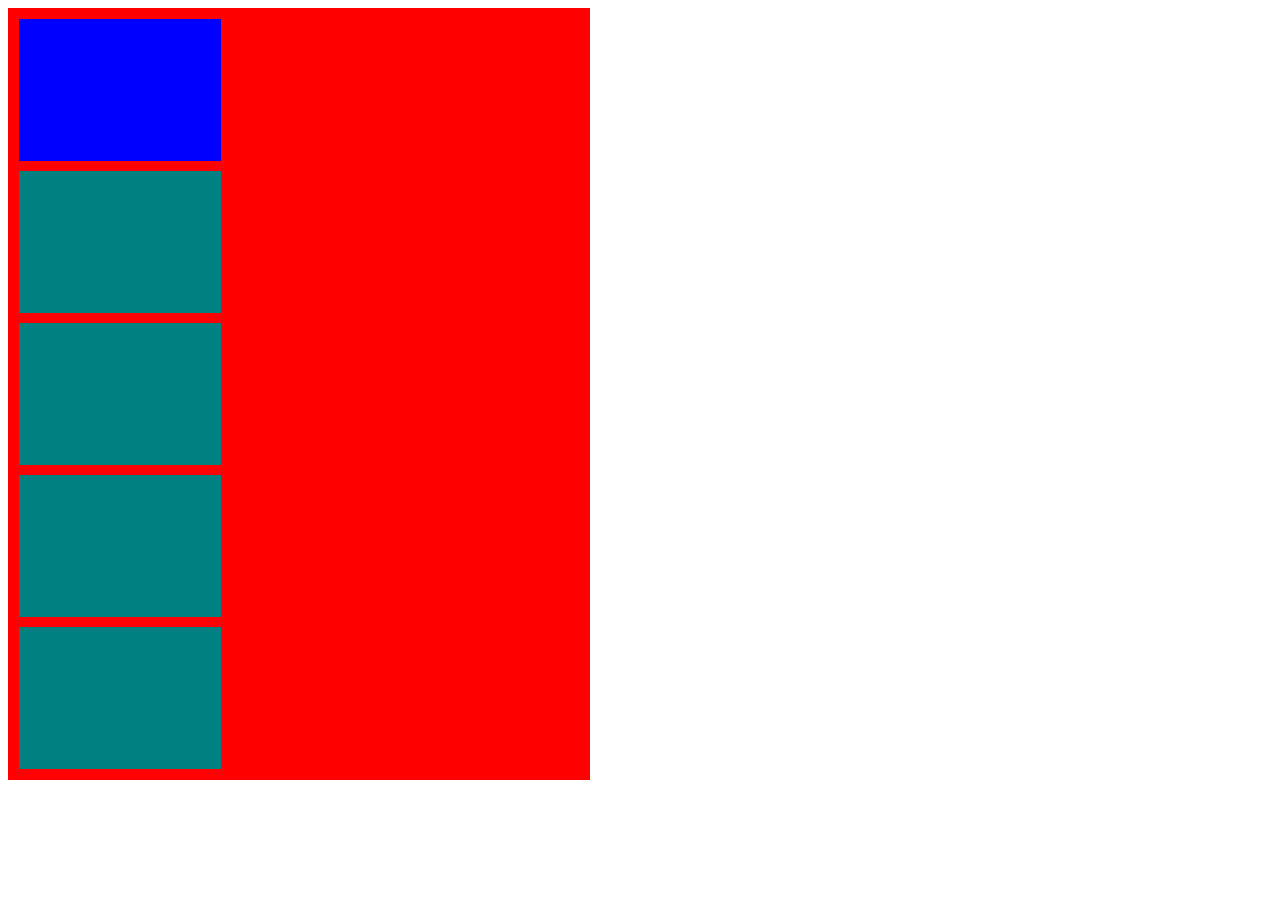
<file: lesson_4/position.html>
<!DOCTYPE html>
<html lang="en">
<head>
  <meta charset="UTF-8">
  <meta http-equiv="X-UA-Compatible" content="IE=edge">
  <meta name="viewport" content="width=device-width, initial-scale=1.0">
  <title>Position</title>
  <style>
    div {
      width: 580px;
      background: red;
      margin: 0;
      padding: 1px;
      border: 0;
      box-sizing: content-box;
      position: relative;
    }

    div div {
      width: 200px;
      height: 140px;
      background: blue;
      margin: 10px;
    }
    div.relative {
      position: static;
      top: 60px;
      left: 50px;
      z-index: 0;
    }
    .teal {
      background: teal;
    }
  </style>
</head>
<body>
  <div>
    <div class="relative"></div>
    <div class="teal"></div>
    <div class="teal"></div>
    <div class="teal"></div>
    <div class="teal"></div>
  </div>
</body>
</html>
</file>
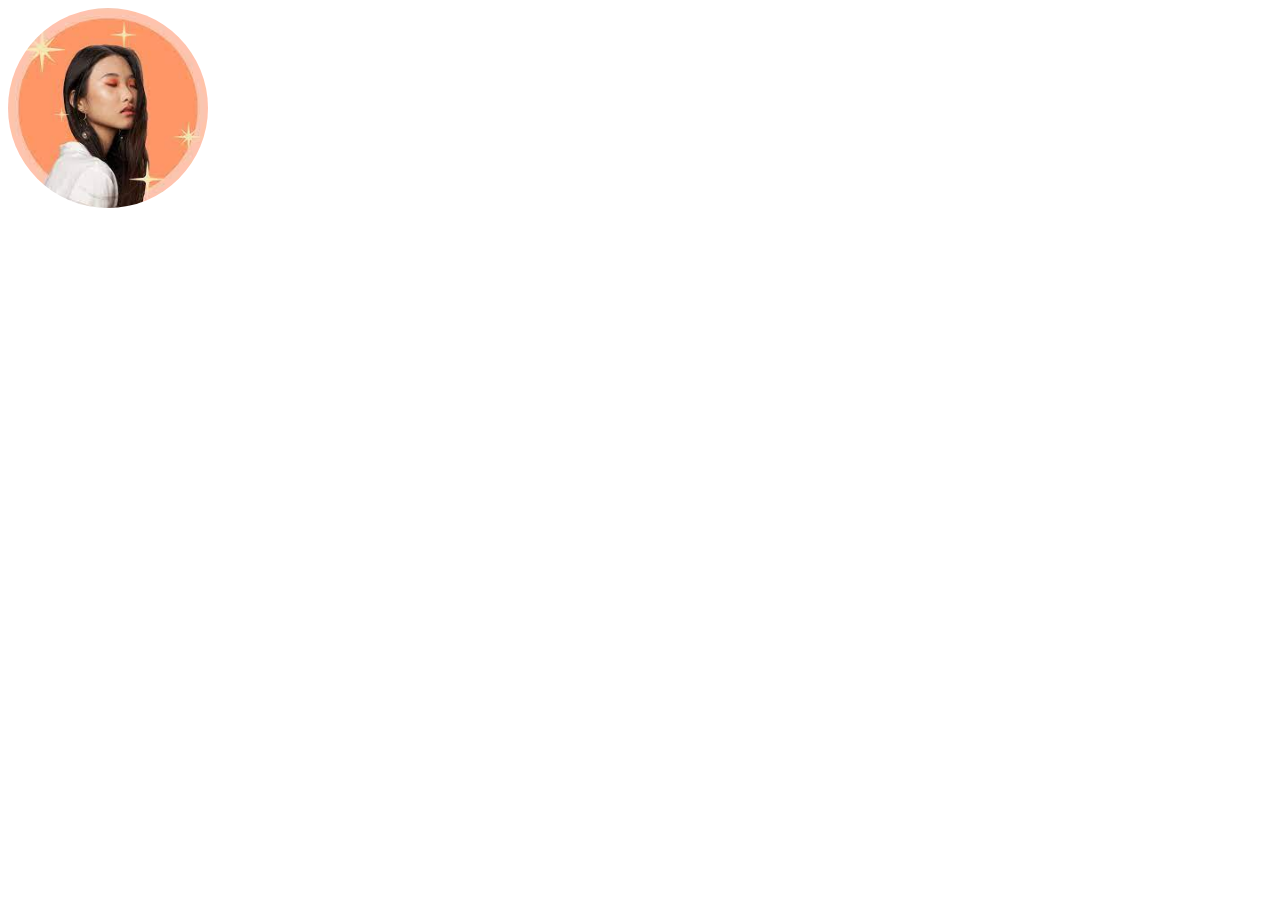
<file: lesson_5/background.html>
<!DOCTYPE html>
<html lang="en">
<head>
  <meta charset="UTF-8">
  <meta http-equiv="X-UA-Compatible" content="IE=edge">
  <meta name="viewport" content="width=device-width, initial-scale=1.0">
  <title>Document</title>
  <style>
    .round {
      width: 200px;
      height: 200px;
      border-radius: 50%;
      background-color: rebeccapurple;
      background: url('./assets/profile.jpg');
      background-position: center;
      background-size: auto 100%;
      /* overflow: hidden;
      position: relative; */
    }
    .round img {
      position: absolute;
      top: 50%;
      left: 50%;
      transform: translate(-50%, -50%);
    }
  </style>
</head>
<body>
  <!-- <img src="./assets/index.jpg"/> -->
  <div class="round">
    <!-- <img src="./assets/profile.jpg" width="300px"> -->
  </div>
</body>
</html>
</file>
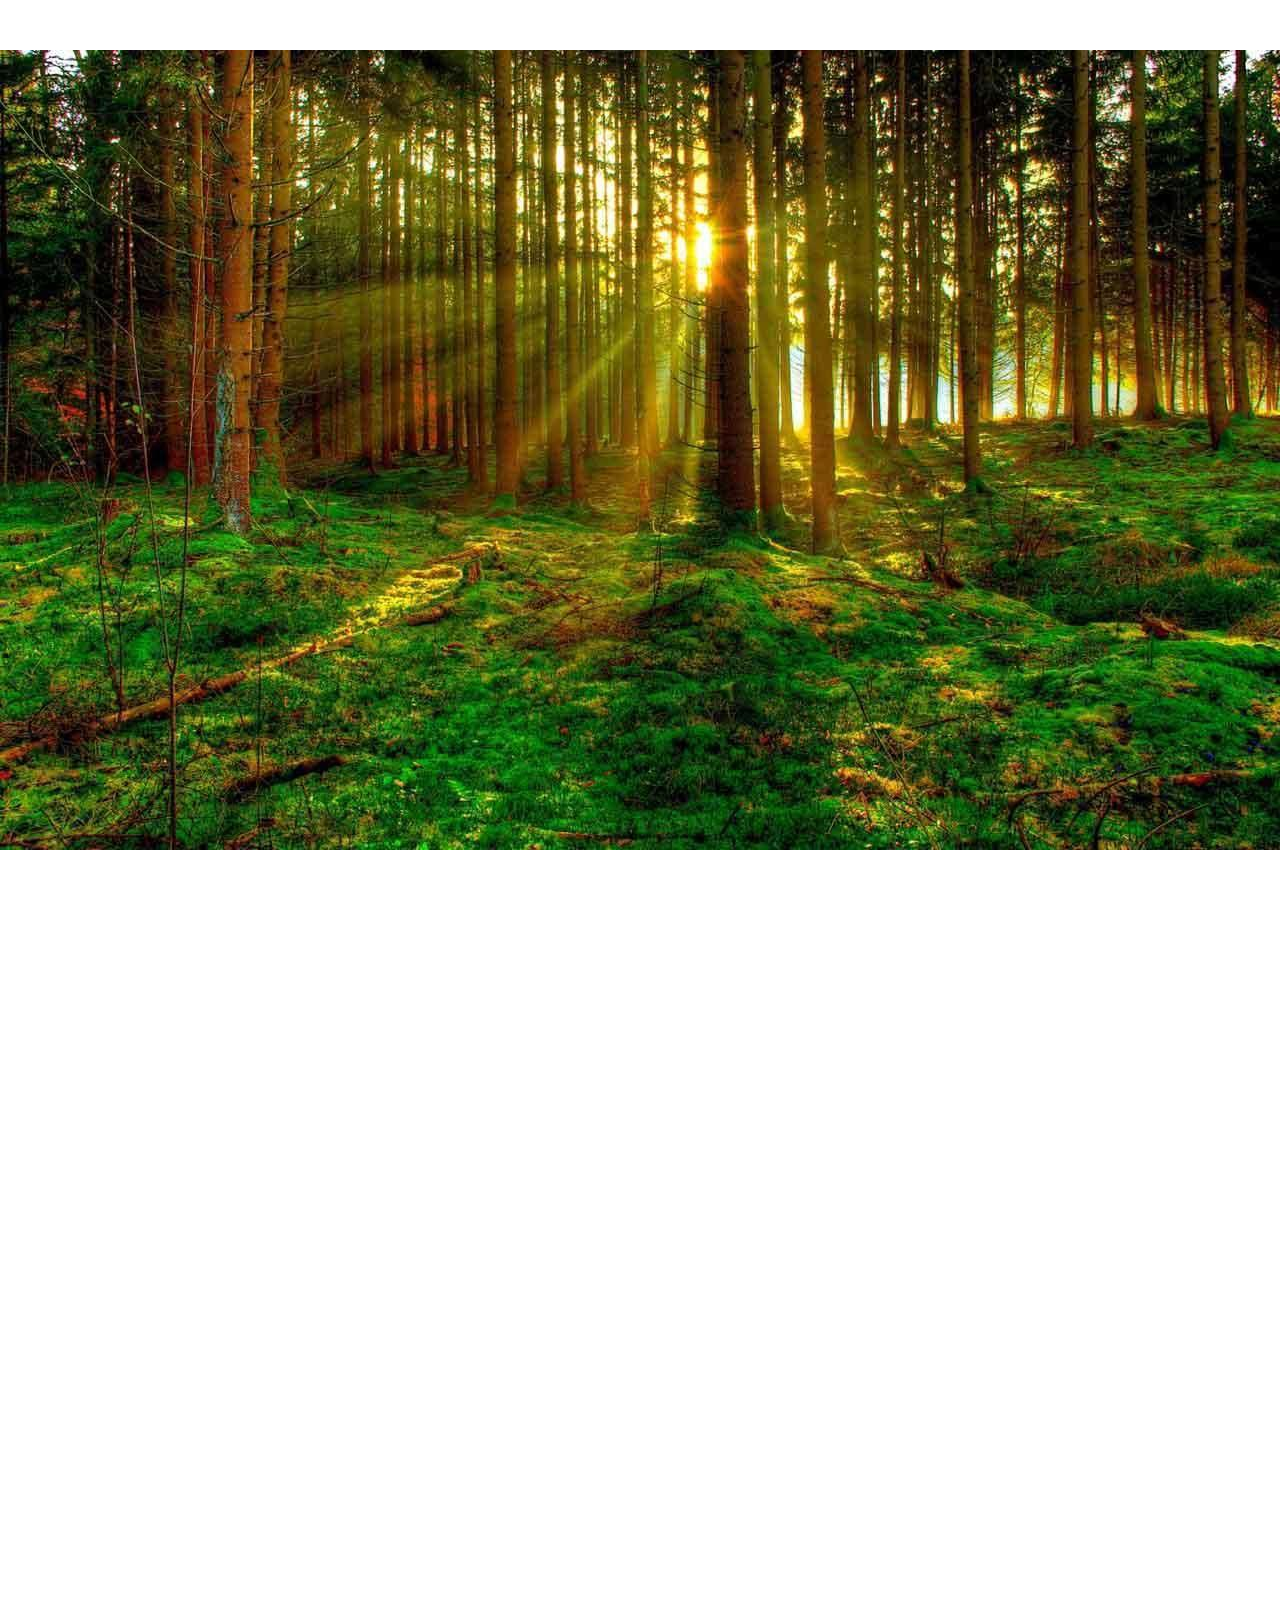
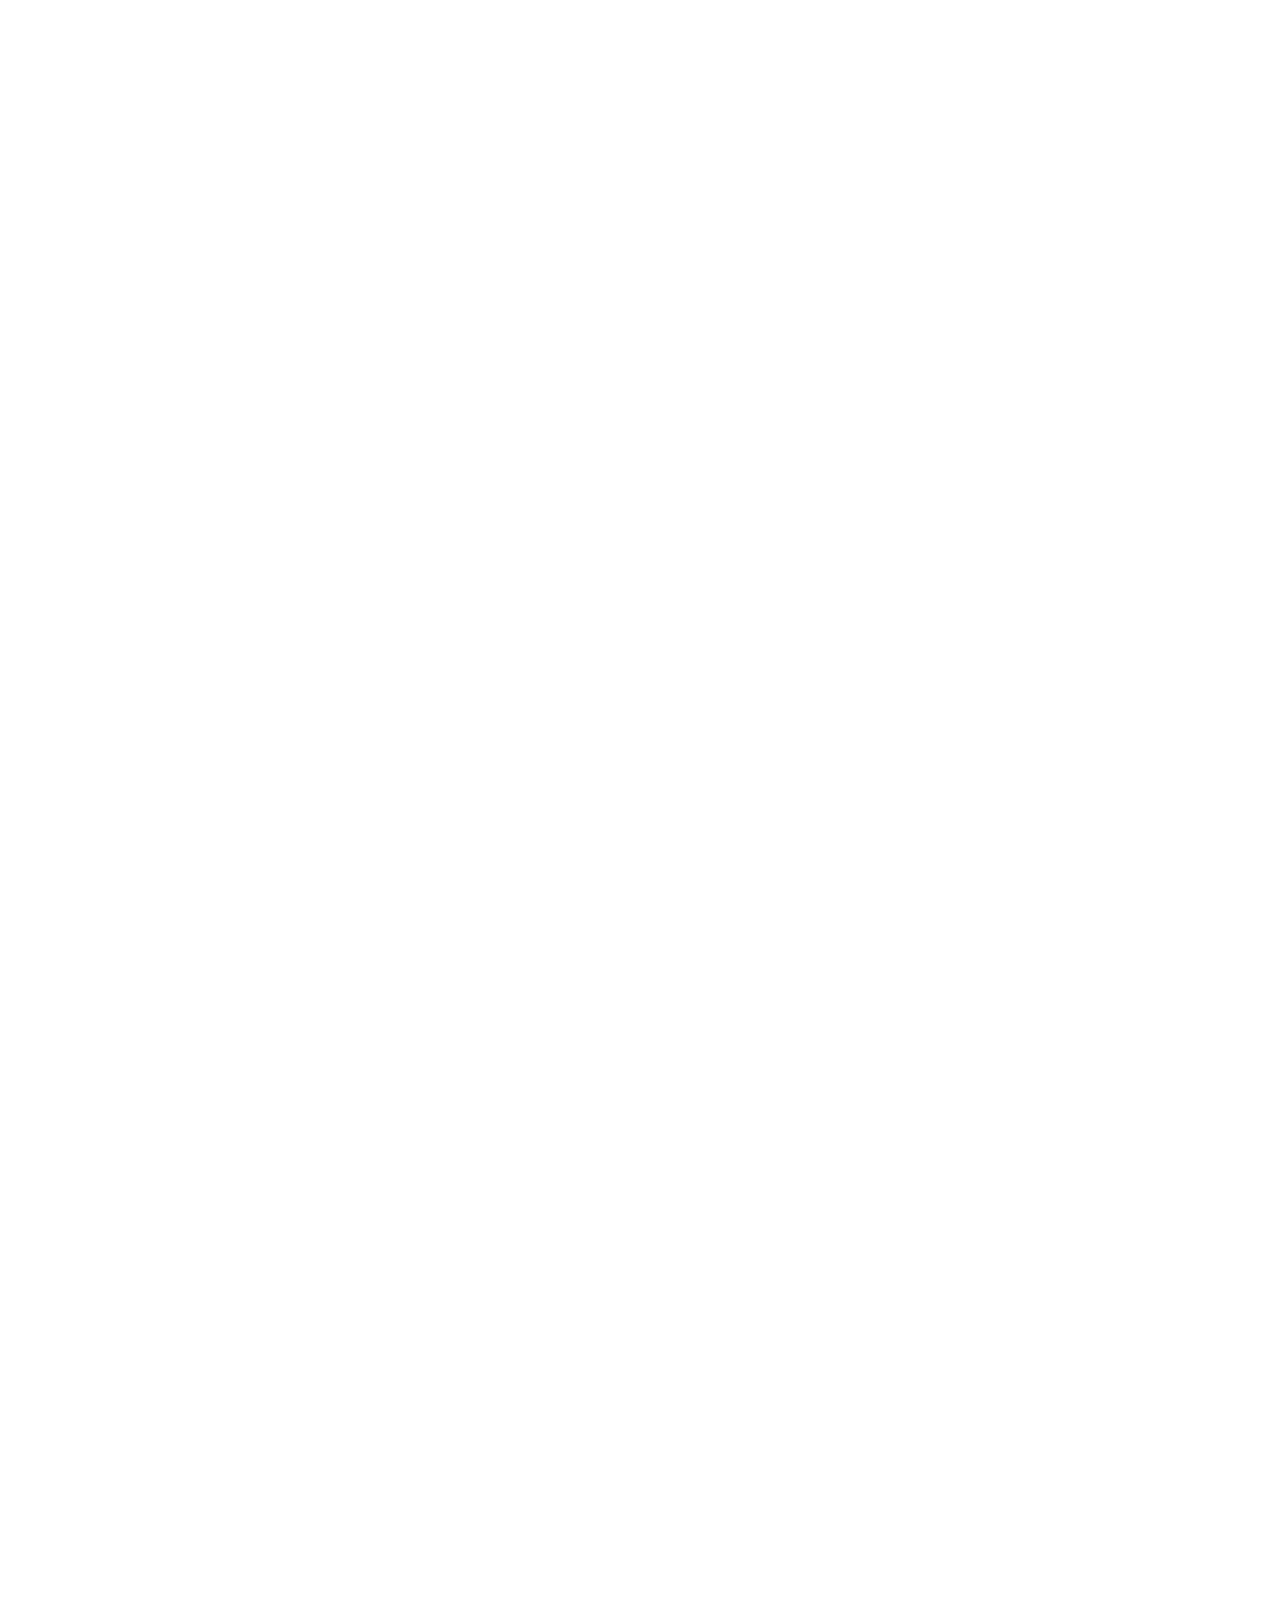
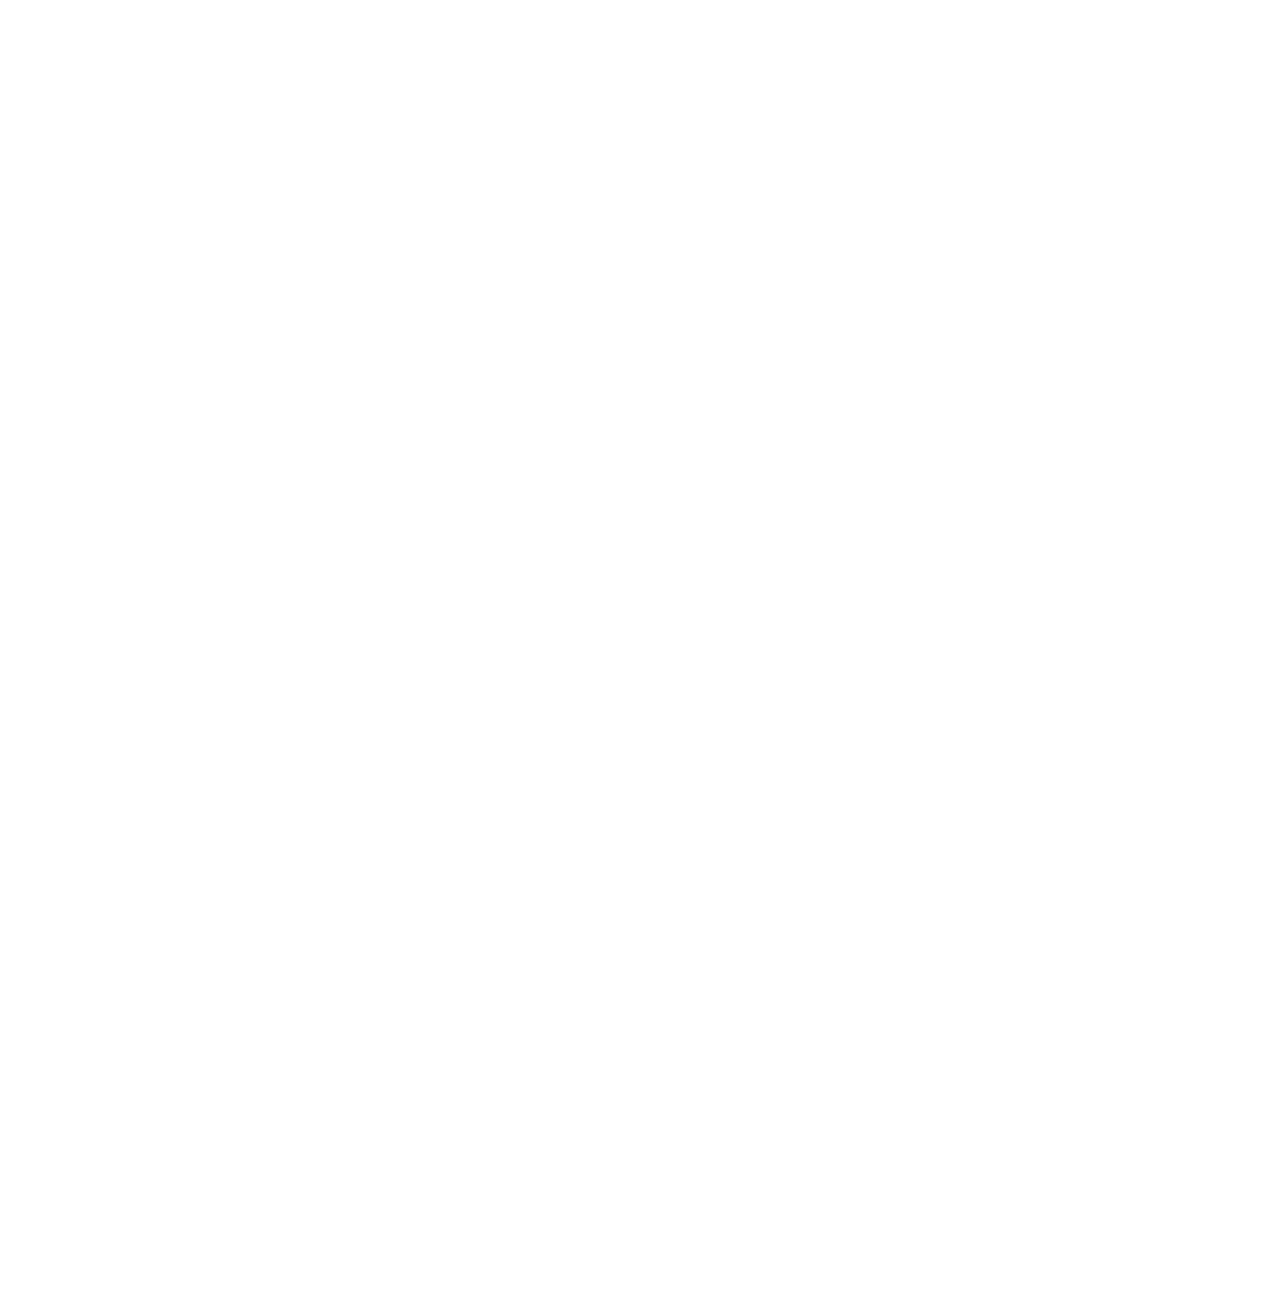
<file: lesson_5/full-background.html>
<!DOCTYPE html>
<html lang="en">
<head>
  <meta charset="UTF-8">
  <meta http-equiv="X-UA-Compatible" content="IE=edge">
  <meta name="viewport" content="width=device-width, initial-scale=1.0">
  <title>Document</title>
  <style>
    body {
      height: 500vh;
      background: url('./assets/forest.jpg');
      background-size: auto 800px;
      background-repeat: no-repeat;
      background-attachment: fixed;
      background-position: center center;
      transition: 10s;
    }
    body:hover {
      background-size: auto 1500px;
    }
  </style>
</head>
<body>
  
</body>
</html>
</file>
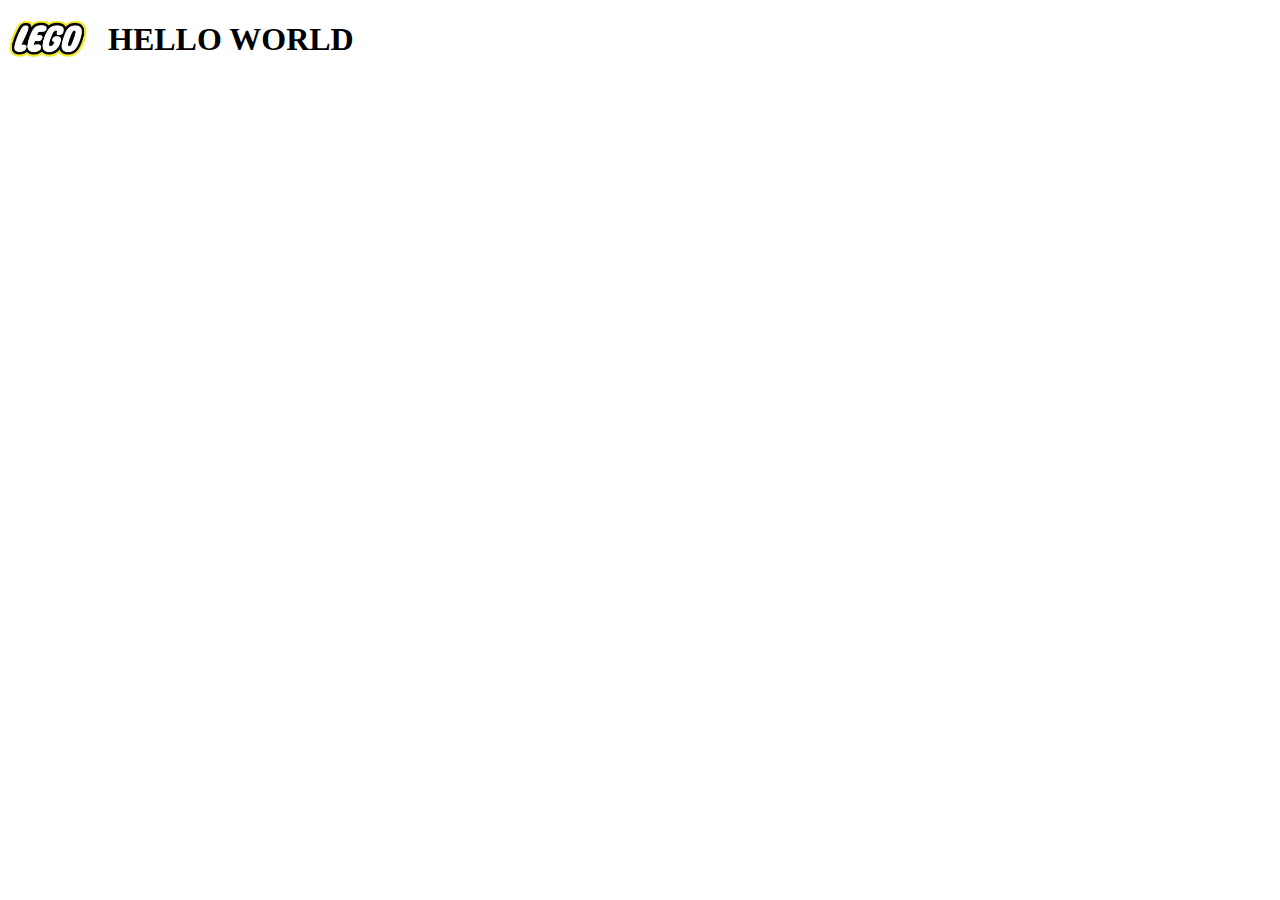
<file: lesson_5/logo.html>
<!DOCTYPE html>
<html lang="en">
<head>
  <meta charset="UTF-8">
  <meta http-equiv="X-UA-Compatible" content="IE=edge">
  <meta name="viewport" content="width=device-width, initial-scale=1.0">
  <title>Document</title>
  <style>
    h1 {
      font-family: Tahoma;
      text-transform: uppercase;
      padding-left: 100px;
      background-image: url('./assets/logo.jpg');
      background-position: center left;
      background-repeat: no-repeat;
      background-size: 80px auto;
    }
    /* h1 img {
      margin-bottom: -10px;
      height: 40px;
    } */
  </style>
</head>
<body>
  <h1>
    <!-- <img src="assets/logo.jpg"/> -->
    Hello world
  </h1>
</body>
</html>
</file>
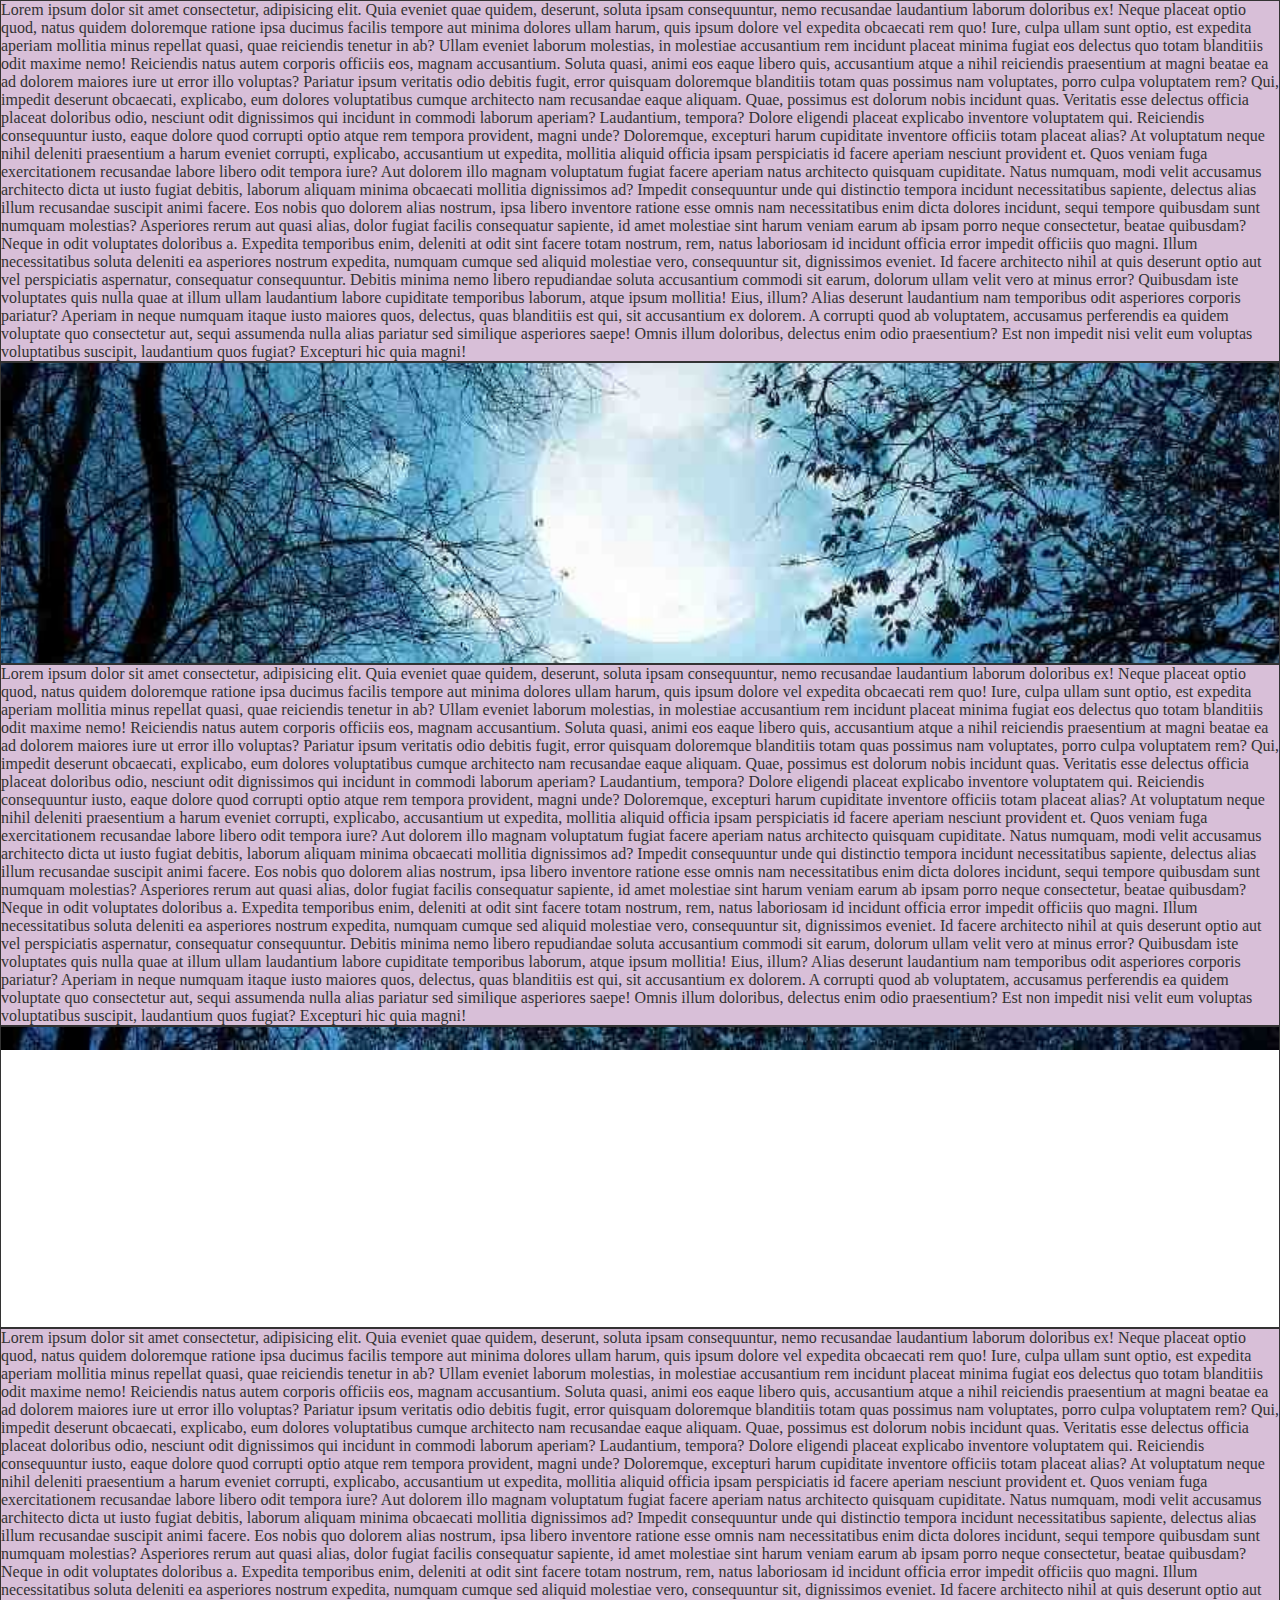
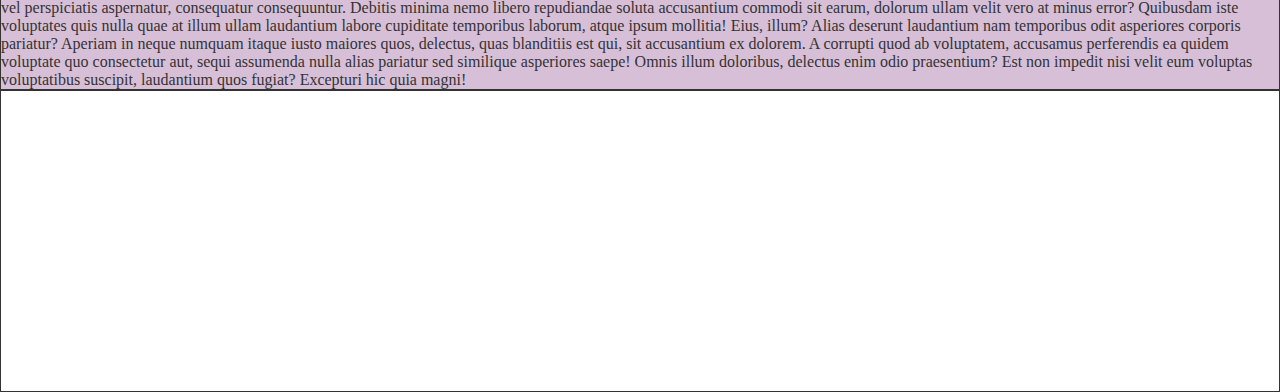
<file: lesson_5/parallax.html>
<!DOCTYPE html>
<html lang="en">
<head>
  <meta charset="UTF-8">
  <meta http-equiv="X-UA-Compatible" content="IE=edge">
  <meta name="viewport" content="width=device-width, initial-scale=1.0">
  <title>Document</title>
  <style>
    * {
      margin: 0;
      padding: 0;
      border: 0;
    }
    body {
      background-image: url('./assets//parallax.jpg');
      background-size: 100% auto;
      background-repeat: no-repeat;
      background-position: center center;
      background-attachment: fixed;
      transition: 25s;
    }
    body:hover {
      background-size: 150% auto;
    }
    .block {
      min-height: 300px;
      background-color: thistle;
      border: 1px solid;
      font-family: Tahoma;
      color: #333;
    }
    .block.transparent {
      background-color: transparent;
    }
  </style>
</head>
<body>
  <div class="block">
    Lorem ipsum dolor sit amet consectetur, adipisicing elit. Quia eveniet quae quidem, deserunt, soluta ipsam consequuntur, nemo recusandae laudantium laborum doloribus ex! Neque placeat optio quod, natus quidem doloremque ratione ipsa ducimus facilis tempore aut minima dolores ullam harum, quis ipsum dolore vel expedita obcaecati rem quo! Iure, culpa ullam sunt optio, est expedita aperiam mollitia minus repellat quasi, quae reiciendis tenetur in ab? Ullam eveniet laborum molestias, in molestiae accusantium rem incidunt placeat minima fugiat eos delectus quo totam blanditiis odit maxime nemo! Reiciendis natus autem corporis officiis eos, magnam accusantium. Soluta quasi, animi eos eaque libero quis, accusantium atque a nihil reiciendis praesentium at magni beatae ea ad dolorem maiores iure ut error illo voluptas? Pariatur ipsum veritatis odio debitis fugit, error quisquam doloremque blanditiis totam quas possimus nam voluptates, porro culpa voluptatem rem? Qui, impedit deserunt obcaecati, explicabo, eum dolores voluptatibus cumque architecto nam recusandae eaque aliquam. Quae, possimus est dolorum nobis incidunt quas. Veritatis esse delectus officia placeat doloribus odio, nesciunt odit dignissimos qui incidunt in commodi laborum aperiam? Laudantium, tempora? Dolore eligendi placeat explicabo inventore voluptatem qui. Reiciendis consequuntur iusto, eaque dolore quod corrupti optio atque rem tempora provident, magni unde? Doloremque, excepturi harum cupiditate inventore officiis totam placeat alias? At voluptatum neque nihil deleniti praesentium a harum eveniet corrupti, explicabo, accusantium ut expedita, mollitia aliquid officia ipsam perspiciatis id facere aperiam nesciunt provident et. Quos veniam fuga exercitationem recusandae labore libero odit tempora iure? Aut dolorem illo magnam voluptatum fugiat facere aperiam natus architecto quisquam cupiditate. Natus numquam, modi velit accusamus architecto dicta ut iusto fugiat debitis, laborum aliquam minima obcaecati mollitia dignissimos ad? Impedit consequuntur unde qui distinctio tempora incidunt necessitatibus sapiente, delectus alias illum recusandae suscipit animi facere. Eos nobis quo dolorem alias nostrum, ipsa libero inventore ratione esse omnis nam necessitatibus enim dicta dolores incidunt, sequi tempore quibusdam sunt numquam molestias? Asperiores rerum aut quasi alias, dolor fugiat facilis consequatur sapiente, id amet molestiae sint harum veniam earum ab ipsam porro neque consectetur, beatae quibusdam? Neque in odit voluptates doloribus a. Expedita temporibus enim, deleniti at odit sint facere totam nostrum, rem, natus laboriosam id incidunt officia error impedit officiis quo magni. Illum necessitatibus soluta deleniti ea asperiores nostrum expedita, numquam cumque sed aliquid molestiae vero, consequuntur sit, dignissimos eveniet. Id facere architecto nihil at quis deserunt optio aut vel perspiciatis aspernatur, consequatur consequuntur. Debitis minima nemo libero repudiandae soluta accusantium commodi sit earum, dolorum ullam velit vero at minus error? Quibusdam iste voluptates quis nulla quae at illum ullam laudantium labore cupiditate temporibus laborum, atque ipsum mollitia! Eius, illum? Alias deserunt laudantium nam temporibus odit asperiores corporis pariatur? Aperiam in neque numquam itaque iusto maiores quos, delectus, quas blanditiis est qui, sit accusantium ex dolorem. A corrupti quod ab voluptatem, accusamus perferendis ea quidem voluptate quo consectetur aut, sequi assumenda nulla alias pariatur sed similique asperiores saepe! Omnis illum doloribus, delectus enim odio praesentium? Est non impedit nisi velit eum voluptas voluptatibus suscipit, laudantium quos fugiat? Excepturi hic quia magni!
  </div>
  <div class="block transparent"></div>
  <div class="block">
        Lorem ipsum dolor sit amet consectetur, adipisicing elit. Quia eveniet quae quidem, deserunt, soluta ipsam consequuntur, nemo recusandae laudantium laborum doloribus ex! Neque placeat optio quod, natus quidem doloremque ratione ipsa ducimus facilis tempore aut minima dolores ullam harum, quis ipsum dolore vel expedita obcaecati rem quo! Iure, culpa ullam sunt optio, est expedita aperiam mollitia minus repellat quasi, quae reiciendis tenetur in ab? Ullam eveniet laborum molestias, in molestiae accusantium rem incidunt placeat minima fugiat eos delectus quo totam blanditiis odit maxime nemo! Reiciendis natus autem corporis officiis eos, magnam accusantium. Soluta quasi, animi eos eaque libero quis, accusantium atque a nihil reiciendis praesentium at magni beatae ea ad dolorem maiores iure ut error illo voluptas? Pariatur ipsum veritatis odio debitis fugit, error quisquam doloremque blanditiis totam quas possimus nam voluptates, porro culpa voluptatem rem? Qui, impedit deserunt obcaecati, explicabo, eum dolores voluptatibus cumque architecto nam recusandae eaque aliquam. Quae, possimus est dolorum nobis incidunt quas. Veritatis esse delectus officia placeat doloribus odio, nesciunt odit dignissimos qui incidunt in commodi laborum aperiam? Laudantium, tempora? Dolore eligendi placeat explicabo inventore voluptatem qui. Reiciendis consequuntur iusto, eaque dolore quod corrupti optio atque rem tempora provident, magni unde? Doloremque, excepturi harum cupiditate inventore officiis totam placeat alias? At voluptatum neque nihil deleniti praesentium a harum eveniet corrupti, explicabo, accusantium ut expedita, mollitia aliquid officia ipsam perspiciatis id facere aperiam nesciunt provident et. Quos veniam fuga exercitationem recusandae labore libero odit tempora iure? Aut dolorem illo magnam voluptatum fugiat facere aperiam natus architecto quisquam cupiditate. Natus numquam, modi velit accusamus architecto dicta ut iusto fugiat debitis, laborum aliquam minima obcaecati mollitia dignissimos ad? Impedit consequuntur unde qui distinctio tempora incidunt necessitatibus sapiente, delectus alias illum recusandae suscipit animi facere. Eos nobis quo dolorem alias nostrum, ipsa libero inventore ratione esse omnis nam necessitatibus enim dicta dolores incidunt, sequi tempore quibusdam sunt numquam molestias? Asperiores rerum aut quasi alias, dolor fugiat facilis consequatur sapiente, id amet molestiae sint harum veniam earum ab ipsam porro neque consectetur, beatae quibusdam? Neque in odit voluptates doloribus a. Expedita temporibus enim, deleniti at odit sint facere totam nostrum, rem, natus laboriosam id incidunt officia error impedit officiis quo magni. Illum necessitatibus soluta deleniti ea asperiores nostrum expedita, numquam cumque sed aliquid molestiae vero, consequuntur sit, dignissimos eveniet. Id facere architecto nihil at quis deserunt optio aut vel perspiciatis aspernatur, consequatur consequuntur. Debitis minima nemo libero repudiandae soluta accusantium commodi sit earum, dolorum ullam velit vero at minus error? Quibusdam iste voluptates quis nulla quae at illum ullam laudantium labore cupiditate temporibus laborum, atque ipsum mollitia! Eius, illum? Alias deserunt laudantium nam temporibus odit asperiores corporis pariatur? Aperiam in neque numquam itaque iusto maiores quos, delectus, quas blanditiis est qui, sit accusantium ex dolorem. A corrupti quod ab voluptatem, accusamus perferendis ea quidem voluptate quo consectetur aut, sequi assumenda nulla alias pariatur sed similique asperiores saepe! Omnis illum doloribus, delectus enim odio praesentium? Est non impedit nisi velit eum voluptas voluptatibus suscipit, laudantium quos fugiat? Excepturi hic quia magni!
  </div>
  <div class="block transparent"></div>
  <div class="block">
        Lorem ipsum dolor sit amet consectetur, adipisicing elit. Quia eveniet quae quidem, deserunt, soluta ipsam consequuntur, nemo recusandae laudantium laborum doloribus ex! Neque placeat optio quod, natus quidem doloremque ratione ipsa ducimus facilis tempore aut minima dolores ullam harum, quis ipsum dolore vel expedita obcaecati rem quo! Iure, culpa ullam sunt optio, est expedita aperiam mollitia minus repellat quasi, quae reiciendis tenetur in ab? Ullam eveniet laborum molestias, in molestiae accusantium rem incidunt placeat minima fugiat eos delectus quo totam blanditiis odit maxime nemo! Reiciendis natus autem corporis officiis eos, magnam accusantium. Soluta quasi, animi eos eaque libero quis, accusantium atque a nihil reiciendis praesentium at magni beatae ea ad dolorem maiores iure ut error illo voluptas? Pariatur ipsum veritatis odio debitis fugit, error quisquam doloremque blanditiis totam quas possimus nam voluptates, porro culpa voluptatem rem? Qui, impedit deserunt obcaecati, explicabo, eum dolores voluptatibus cumque architecto nam recusandae eaque aliquam. Quae, possimus est dolorum nobis incidunt quas. Veritatis esse delectus officia placeat doloribus odio, nesciunt odit dignissimos qui incidunt in commodi laborum aperiam? Laudantium, tempora? Dolore eligendi placeat explicabo inventore voluptatem qui. Reiciendis consequuntur iusto, eaque dolore quod corrupti optio atque rem tempora provident, magni unde? Doloremque, excepturi harum cupiditate inventore officiis totam placeat alias? At voluptatum neque nihil deleniti praesentium a harum eveniet corrupti, explicabo, accusantium ut expedita, mollitia aliquid officia ipsam perspiciatis id facere aperiam nesciunt provident et. Quos veniam fuga exercitationem recusandae labore libero odit tempora iure? Aut dolorem illo magnam voluptatum fugiat facere aperiam natus architecto quisquam cupiditate. Natus numquam, modi velit accusamus architecto dicta ut iusto fugiat debitis, laborum aliquam minima obcaecati mollitia dignissimos ad? Impedit consequuntur unde qui distinctio tempora incidunt necessitatibus sapiente, delectus alias illum recusandae suscipit animi facere. Eos nobis quo dolorem alias nostrum, ipsa libero inventore ratione esse omnis nam necessitatibus enim dicta dolores incidunt, sequi tempore quibusdam sunt numquam molestias? Asperiores rerum aut quasi alias, dolor fugiat facilis consequatur sapiente, id amet molestiae sint harum veniam earum ab ipsam porro neque consectetur, beatae quibusdam? Neque in odit voluptates doloribus a. Expedita temporibus enim, deleniti at odit sint facere totam nostrum, rem, natus laboriosam id incidunt officia error impedit officiis quo magni. Illum necessitatibus soluta deleniti ea asperiores nostrum expedita, numquam cumque sed aliquid molestiae vero, consequuntur sit, dignissimos eveniet. Id facere architecto nihil at quis deserunt optio aut vel perspiciatis aspernatur, consequatur consequuntur. Debitis minima nemo libero repudiandae soluta accusantium commodi sit earum, dolorum ullam velit vero at minus error? Quibusdam iste voluptates quis nulla quae at illum ullam laudantium labore cupiditate temporibus laborum, atque ipsum mollitia! Eius, illum? Alias deserunt laudantium nam temporibus odit asperiores corporis pariatur? Aperiam in neque numquam itaque iusto maiores quos, delectus, quas blanditiis est qui, sit accusantium ex dolorem. A corrupti quod ab voluptatem, accusamus perferendis ea quidem voluptate quo consectetur aut, sequi assumenda nulla alias pariatur sed similique asperiores saepe! Omnis illum doloribus, delectus enim odio praesentium? Est non impedit nisi velit eum voluptas voluptatibus suscipit, laudantium quos fugiat? Excepturi hic quia magni!
  </div>
  <div class="block transparent"></div>
</body>
</html>
</file>
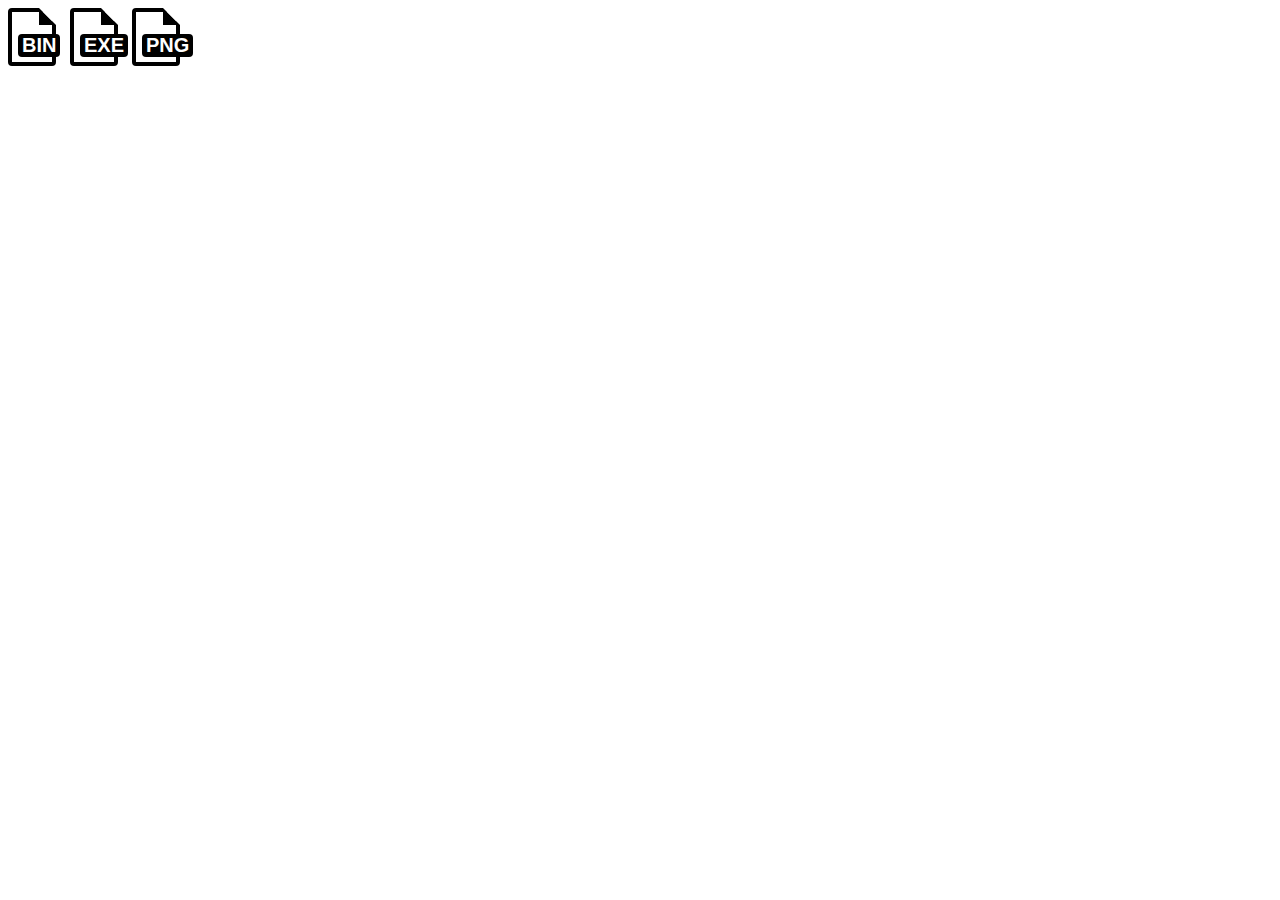
<file: lesson_6/file-icon.html>
<!DOCTYPE html>
<html lang="en">
<head>
  <meta charset="UTF-8">
  <meta http-equiv="X-UA-Compatible" content="IE=edge">
  <meta name="viewport" content="width=device-width, initial-scale=1.0">
  <title>Document</title>
  <style>
    .file {
      display: inline-block;
      margin-right: 10px;
      width: 40px;
      height: 50px;
      border: 4px solid black;
      border-radius: 4px;
      position: relative;
    }
    .file::before {
      content: "";
      display: inline-block;
      width: 0;
      height: 0;
      border-bottom: 17px solid black;
      border-right: 17px solid transparent;
      position: absolute;
      right: -4px;
      top: -4px;
    }
    .file::after {
      content: "";
      display: inline-block;
      width: 0;
      height: 0;
      border-top: 17px solid white;
      border-left: 17px solid transparent;
      position: absolute;
      right: -4px;
      top: -4px;
    }
    .file span {
      padding: 0 4px;
      font-weight: bold;
      border-radius: 4px;
      position: absolute;
      bottom: 5px;
      left: 6px;
      text-transform: uppercase;
      font-family: Arial;
      font-size: 20px;
      font-style: normal;
      color: white;
      background: black;
    }
  </style>
</head>
<body>
  <i class="file">
    <span>bin</span>
  </i>
  <i class="file">
    <span>exe</span>
  </i>
  <i class="file">
    <span>png</span>
  </i>
</body>
</html>
</file>
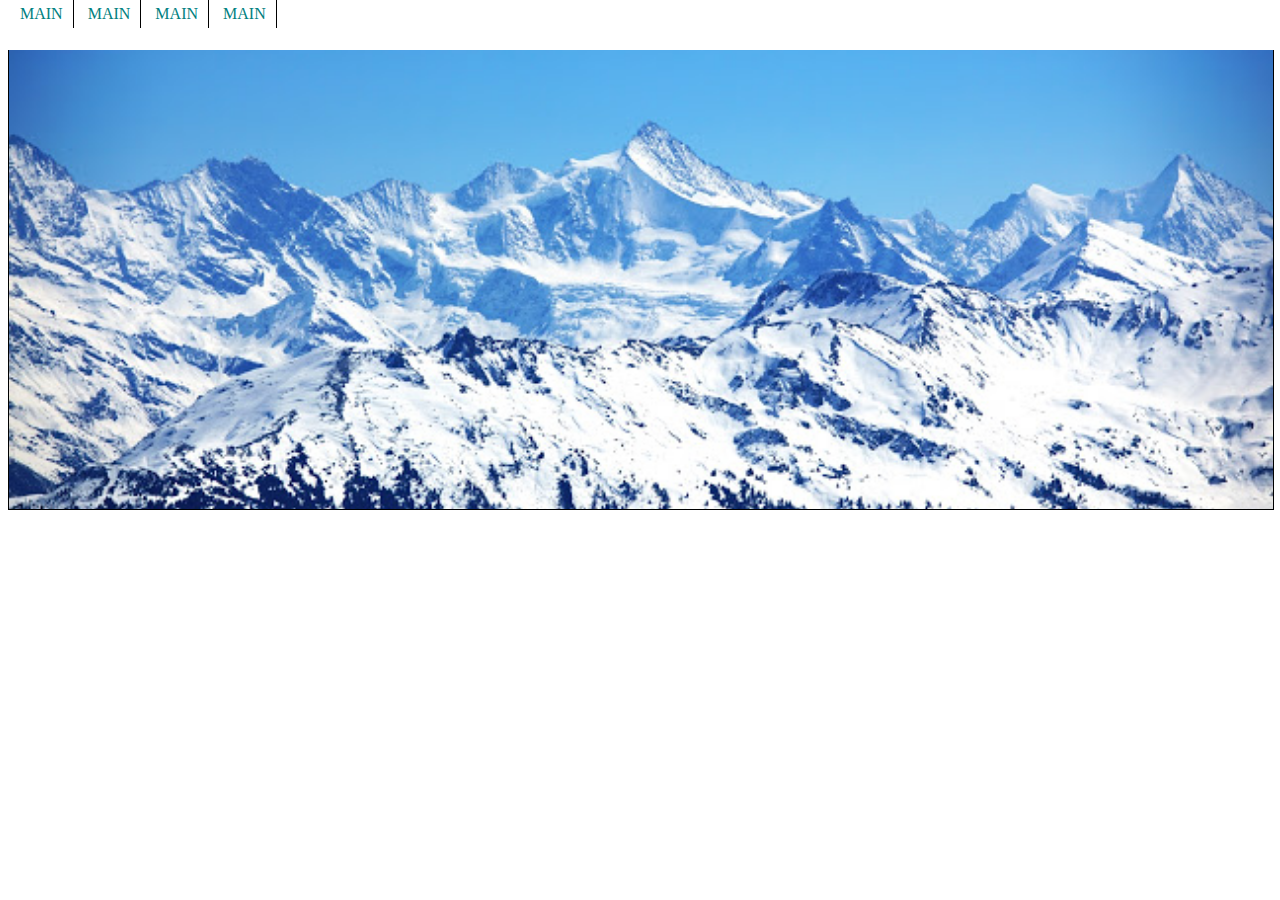
<file: lesson_7/carousel.html>
<!DOCTYPE html>
<html lang="en">
<head>
  <meta charset="UTF-8">
  <meta http-equiv="X-UA-Compatible" content="IE=edge">
  <meta name="viewport" content="width=device-width, initial-scale=1.0">
  <title>Carousel</title>
  <link rel="stylesheet" href="./css/carouself.css">
  <!-- <link rel="stylesheet" href="./css/carousel.css"> -->
  <style>
    .carousel {
      width: 100%;
      height: 500px;
      z-index: -1;
      position: relative;
    }
    .menu {
      height: 50px;
      position: relative;
      background: white;
      position: fixed;
      top: 0;
      left: 0;
      width: 100%;
      margin: 0;
      padding: 0;
    }
    .menu li {
      display: inline-block;
      padding: 5px 10px;
      border-right: 1px solid black;
      color: teal;
      text-transform: uppercase;
    }
    .menu li:hover {
      background: black;
      color: white;
    }
    .menu li:first-child {
      margin-left: 10px;
    }
  </style>
</head>
<body>
  <div class="banner">
    <ul class="menu">
      <li>main</li>
      <li>main</li>
      <li>main</li>
      <li>main</li>
    </ul>
    <div class="carousel">
      <div class="slide">
        <img src="./assets/slide1.jpg" alt="">
      </div>
      <div class="slide">
        <img src="./assets/slide2.jpg" alt="">
      </div>
      <div class="slide">
        <img src="./assets/slide3.jpg" alt="">
      </div>
    </div>
  </div>
</body>
</html>
</file>
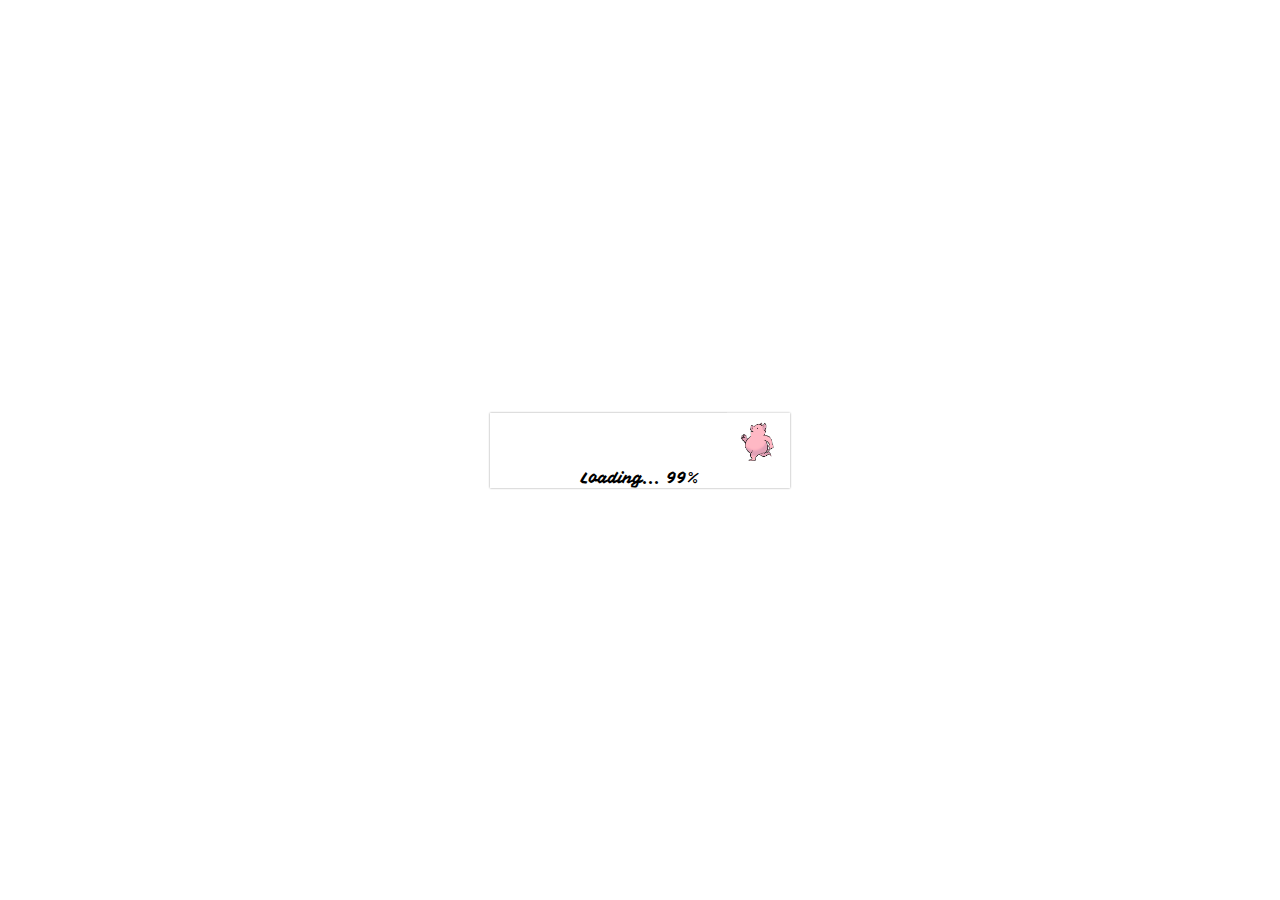
<file: lesson_7/loader.html>
<!DOCTYPE html>
<html lang="en">
<head>
  <meta charset="UTF-8">
  <meta http-equiv="X-UA-Compatible" content="IE=edge">
  <meta name="viewport" content="width=device-width, initial-scale=1.0">
  <title>Loaders</title>
  <link href="https://fonts.googleapis.com/css2?family=Vampiro+One&display=swap" rel="stylesheet"> 
  <link rel="stylesheet" href="./css/loader.css">
  <script src="./js/menu.js"></script>
</head>
<body>
  <div class="loader">
    <img src="./assets/pig-74.gif" alt="running-pig"/>
    <div class="loader_text">Loading... 99%</div>
  </div>
  <!-- <script>
    const menuItems = [
      {
        text: 'Home',
        url: '/'
      },
      {
        text: 'Location',
        url: '/location.html'
      }
    ]
    document.body.appendChild(createMenu(menuItems))
  </script> -->
</body>
</html>
</file>
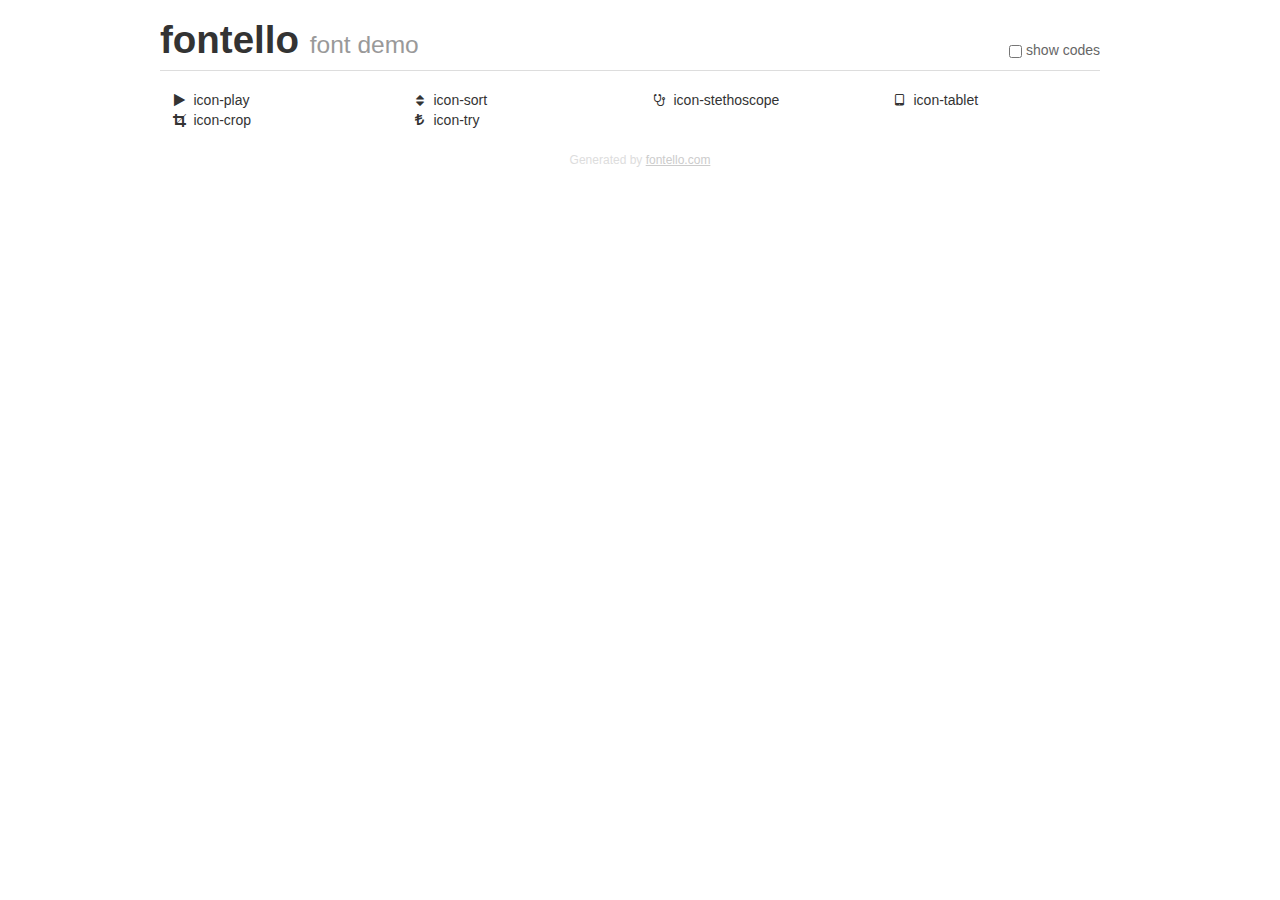
<file: lesson_6/css/fontello/demo.html>
<!DOCTYPE html>
<html>
  <head>
  <!--[if lt IE 9]><script language="javascript" type="text/javascript" src="//html5shim.googlecode.com/svn/trunk/html5.js"></script><![endif]-->
  <meta charset="UTF-8">
  <style>
    html {
      font-size: 100%;
      -webkit-text-size-adjust: 100%;
      -ms-text-size-adjust: 100%;
    }
    a:focus {
      outline: thin dotted #333;
      outline: 5px auto -webkit-focus-ring-color;
      outline-offset: -2px;
    }
    a:hover,
    a:active {
      outline: 0;
    }
    input {
      margin: 0;
      font-size: 100%;
      vertical-align: middle;
      *overflow: visible;
      line-height: normal;
    }
    input::-moz-focus-inner {
      padding: 0;
      border: 0;
    }
    body {
      margin: 0;
      font-family: "Helvetica Neue", Helvetica, Arial, sans-serif;
      font-size: 14px;
      line-height: 20px;
      color: #333;
      background-color: #fff;
    }
    a {
      color: #08c;
      text-decoration: none;
    }
    a:hover {
      color: #005580;
      text-decoration: underline;
    }
    .row {
      margin-left: -20px;
      *zoom: 1;
    }
    .row:before,
    .row:after {
      display: table;
      content: "";
      line-height: 0;
    }
    .row:after {
      clear: both;
    }
    .span3 {
      float: left;
      min-height: 1px;
      margin-left: 20px;
      width: 220px;
    }
    .container {
      width: 940px;
      margin-right: auto;
      margin-left: auto;
      *zoom: 1;
    }
    .container:before,
    .container:after {
      display: table;
      content: "";
      line-height: 0;
    }
    .container:after {
      clear: both;
    }
    small {
      font-size: 85%;
    }
    h1 {
      margin: 10px 0;
      font-family: inherit;
      font-weight: bold;
      line-height: 20px;
      color: inherit;
      text-rendering: optimizelegibility;
      line-height: 40px;
      font-size: 38.5px;
    }
    h1 small {
      font-weight: normal;
      line-height: 1;
      color: #999;
      font-size: 24.5px;
    }

    body {
      margin-top: 90px;
    }
    .header {
      position: fixed;
      top: 0;
      left: 50%;
      margin-left: -480px;
      background-color: #fff;
      border-bottom: 1px solid #ddd;
      padding-top: 10px;
      z-index: 10;
    }
    .footer {
      color: #ddd;
      font-size: 12px;
      text-align: center;
      margin-top: 20px;
    }
    .footer a {
      color: #ccc;
      text-decoration: underline;
    }
    .the-icons {
      font-size: 14px;
      line-height: 24px;
    }
    .switch {
      position: absolute;
      right: 0;
      bottom: 10px;
      color: #666;
    }
    .switch input {
      margin-right: 0.3em;
    }
    .codesOn .i-name {
      display: none;
    }
    .codesOn .i-code {
      display: inline;
    }
    .i-code {
      display: none;
    }
    @font-face {
      font-family: 'fontello';
      src: url('./font/fontello.eot?65322493');
      src: url('./font/fontello.eot?65322493#iefix') format('embedded-opentype'),
           url('./font/fontello.woff?65322493') format('woff'),
           url('./font/fontello.ttf?65322493') format('truetype'),
           url('./font/fontello.svg?65322493#fontello') format('svg');
      font-weight: normal;
      font-style: normal;
    }
    .demo-icon {
      font-family: "fontello";
      font-style: normal;
      font-weight: normal;
      speak: never;
     
      display: inline-block;
      text-decoration: inherit;
      width: 1em;
      margin-right: .2em;
      text-align: center;
      /* opacity: .8; */
     
      /* For safety - reset parent styles, that can break glyph codes*/
      font-variant: normal;
      text-transform: none;
     
      /* fix buttons height, for twitter bootstrap */
      line-height: 1em;
     
      /* Animation center compensation - margins should be symmetric */
      /* remove if not needed */
      margin-left: .2em;
     
      /* You can be more comfortable with increased icons size */
      /* font-size: 120%; */
     
      /* Font smoothing. That was taken from TWBS */
      -webkit-font-smoothing: antialiased;
      -moz-osx-font-smoothing: grayscale;
     
      /* Uncomment for 3D effect */
      /* text-shadow: 1px 1px 1px rgba(127, 127, 127, 0.3); */
    }
    </style>
    <link rel="stylesheet" href="css/animation.css"><!--[if IE 7]><link rel="stylesheet" href="css/" + font.fontname + "-ie7.css"><![endif]-->
    <script>
      function toggleCodes(on) {
        var obj = document.getElementById('icons');
      
        if (on) {
          obj.className += ' codesOn';
        } else {
          obj.className = obj.className.replace(' codesOn', '');
        }
      }
    </script>
  </head>
  <body>
    <div class="container header">
      <h1>fontello <small>font demo</small></h1>
      <label class="switch">
        <input type="checkbox" onclick="toggleCodes(this.checked)">show codes
      </label>
    </div>
    <div class="container" id="icons">
      <div class="row">
        <div class="span3" title="Code: 0xe800">
          <i class="demo-icon icon-play">&#xe800;</i> <span class="i-name">icon-play</span><span class="i-code">0xe800</span>
        </div>
        <div class="span3" title="Code: 0xf0dc">
          <i class="demo-icon icon-sort">&#xf0dc;</i> <span class="i-name">icon-sort</span><span class="i-code">0xf0dc</span>
        </div>
        <div class="span3" title="Code: 0xf0f1">
          <i class="demo-icon icon-stethoscope">&#xf0f1;</i> <span class="i-name">icon-stethoscope</span><span class="i-code">0xf0f1</span>
        </div>
        <div class="span3" title="Code: 0xf10a">
          <i class="demo-icon icon-tablet">&#xf10a;</i> <span class="i-name">icon-tablet</span><span class="i-code">0xf10a</span>
        </div>
      </div>
      <div class="row">
        <div class="span3" title="Code: 0xf125">
          <i class="demo-icon icon-crop">&#xf125;</i> <span class="i-name">icon-crop</span><span class="i-code">0xf125</span>
        </div>
        <div class="span3" title="Code: 0xf195">
          <i class="demo-icon icon-try">&#xf195;</i> <span class="i-name">icon-try</span><span class="i-code">0xf195</span>
        </div>
      </div>
    <div class="container footer">Generated by <a href="https://fontello.com">fontello.com</a></div>
  </body>
</html>
</file>
<file: lesson_7/css/carouself.css>
@keyframes appear-slide-1 {
  0%, 13.5% {
    left: 0;
  }
  16.5% {
    left: -100%;
  }
  70%, 79.5% {
    left: 100%;
  }
  83.5%, 100%{
    left: 0;
  }
}

@keyframes appear-slide-2 {
  0%, 13.5% {
    left: 100%;
  }
  16.5%, 46.5% {
    left: 0;
  }
  49.5%, 100% {
    left: -100%;
  }
}

@keyframes appear-slide-3 {
  0%, 46.5% {
    left: 100%;
  }
  49.5%, 79.5% {
    left: 0;
  }
  83.5%, 100% {
    left: -100%;
  }
}

.carousel {
  width: 500px;
  height: 350px;
  border: 1px solid;
  overflow: hidden;
  position: relative;
}
.carousel .slide {
  width: 100%;
  height: 100%;
  position: absolute;
  top:0;
  left:0;
  animation-duration: 15s;
  animation-iteration-count: infinite;
  animation-timing-function: ease-in-out;
}

.carousel .slide img {
  height: auto;
  width: 100%;
  position: absolute;
  top: 50%;
  left: 50%;
  transform: translate(-50%, -50%);
}

.carousel .slide:nth-child(1) {
  animation-name: appear-slide-1;
}

.carousel .slide:nth-child(2) {
  animation-name: appear-slide-2;
}
.carousel .slide:nth-child(3) {
  animation-name: appear-slide-3;
}
</file>
<file: lesson_7/css/carousel.css>
@keyframes appear-slide-1 {
  0% {
    opacity: 1;
  }
  8%, 33% {
    opacity: 1;
  }
  92% {
    opacity: 0;
  }
  100% {
    opacity: 1;
  }
}

@keyframes appear-slide-2 {
  33.3% {
    opacity: 0;
  }
  42%, 66.6% {
    opacity: 1;
  }
  100% {
    opacity: 0;
  }
}

@keyframes appear-slide-3 {
  0%, 66.6% {
    opacity: 0;
  }
  74%, 92% {
    opacity: 1;
  }
}

.carousel {
  width: 500px;
  height: 350px;
  border: 1px solid;
  overflow: hidden;
  position: relative;
}
.carousel .slide {
  width: 100%;
  height: 100%;
  position: absolute;
  top:0;
  left:0;
  opacity: 0;
  animation-duration: 15s;
  animation-iteration-count: infinite;
  animation-timing-function: ease-in-out;
}

.carousel .slide img {
  height: auto;
  width: 100%;
  position: absolute;
  top: 50%;
  left: 50%;
  transform: translate(-50%, -50%);
}

.carousel .slide:nth-child(1) {
  animation-name: appear-slide-1;
}

.carousel .slide:nth-child(2) {
  animation-name: appear-slide-2;
}
.carousel .slide:nth-child(3) {
  animation-name: appear-slide-3;
}
</file>
<file: lesson_7/css/loader.css>
@keyframes blinking-text {
  0% {
    opacity: 1;
  }
  50% {
    opacity: 0;
  }
  100% {
    opacity: 1;
  }
}

@keyframes running-pig-left {
  0% {
    right: -55px;
  }
  50% {
    right: 50%;
  }

  100% {
    right: 100%;
  }
}

@keyframes running-pig-right {
  0% {
    left: -55px;
  }
  50% {
    left: 50%;
  }

  100% {
    left: 100%;
  }
}


body {
  height: 100vh;
  padding: 0;
  margin: 0;
  border: 0;
}

.loader {
  width: 300px;
  overflow: hidden;
  position: relative;
  top: 50%;
  left: 50%;
  transform: translate(-50%, -50%)
}

.loader {
  text-align: center;
  padding-top: 55px;
  box-shadow: 0 0 2px rgba(0,0,0,.4);
}

.loader .loader_text {
  font-family: Vampiro One;
  animation: blinking-text 1s ease-in-out infinite;
}
.loader img {
  position: absolute;
  top:0;
  right:0;
  height: 55px;
  animation: running-pig-left  5s linear infinite;
}
.loader.left img {
  transform: rotateY(180deg);
  animation: running-pig-right  5s linear infinite;
}
</file>
<file: lesson_6/css/fontello/css/animation.css>
/*
   Animation example, for spinners
*/
.animate-spin {
  -moz-animation: spin 2s infinite linear;
  -o-animation: spin 2s infinite linear;
  -webkit-animation: spin 2s infinite linear;
  animation: spin 2s infinite linear;
  display: inline-block;
}
@-moz-keyframes spin {
  0% {
    -moz-transform: rotate(0deg);
    -o-transform: rotate(0deg);
    -webkit-transform: rotate(0deg);
    transform: rotate(0deg);
  }

  100% {
    -moz-transform: rotate(359deg);
    -o-transform: rotate(359deg);
    -webkit-transform: rotate(359deg);
    transform: rotate(359deg);
  }
}
@-webkit-keyframes spin {
  0% {
    -moz-transform: rotate(0deg);
    -o-transform: rotate(0deg);
    -webkit-transform: rotate(0deg);
    transform: rotate(0deg);
  }

  100% {
    -moz-transform: rotate(359deg);
    -o-transform: rotate(359deg);
    -webkit-transform: rotate(359deg);
    transform: rotate(359deg);
  }
}
@-o-keyframes spin {
  0% {
    -moz-transform: rotate(0deg);
    -o-transform: rotate(0deg);
    -webkit-transform: rotate(0deg);
    transform: rotate(0deg);
  }

  100% {
    -moz-transform: rotate(359deg);
    -o-transform: rotate(359deg);
    -webkit-transform: rotate(359deg);
    transform: rotate(359deg);
  }
}
@-ms-keyframes spin {
  0% {
    -moz-transform: rotate(0deg);
    -o-transform: rotate(0deg);
    -webkit-transform: rotate(0deg);
    transform: rotate(0deg);
  }

  100% {
    -moz-transform: rotate(359deg);
    -o-transform: rotate(359deg);
    -webkit-transform: rotate(359deg);
    transform: rotate(359deg);
  }
}
@keyframes spin {
  0% {
    -moz-transform: rotate(0deg);
    -o-transform: rotate(0deg);
    -webkit-transform: rotate(0deg);
    transform: rotate(0deg);
  }

  100% {
    -moz-transform: rotate(359deg);
    -o-transform: rotate(359deg);
    -webkit-transform: rotate(359deg);
    transform: rotate(359deg);
  }
}
</file>
